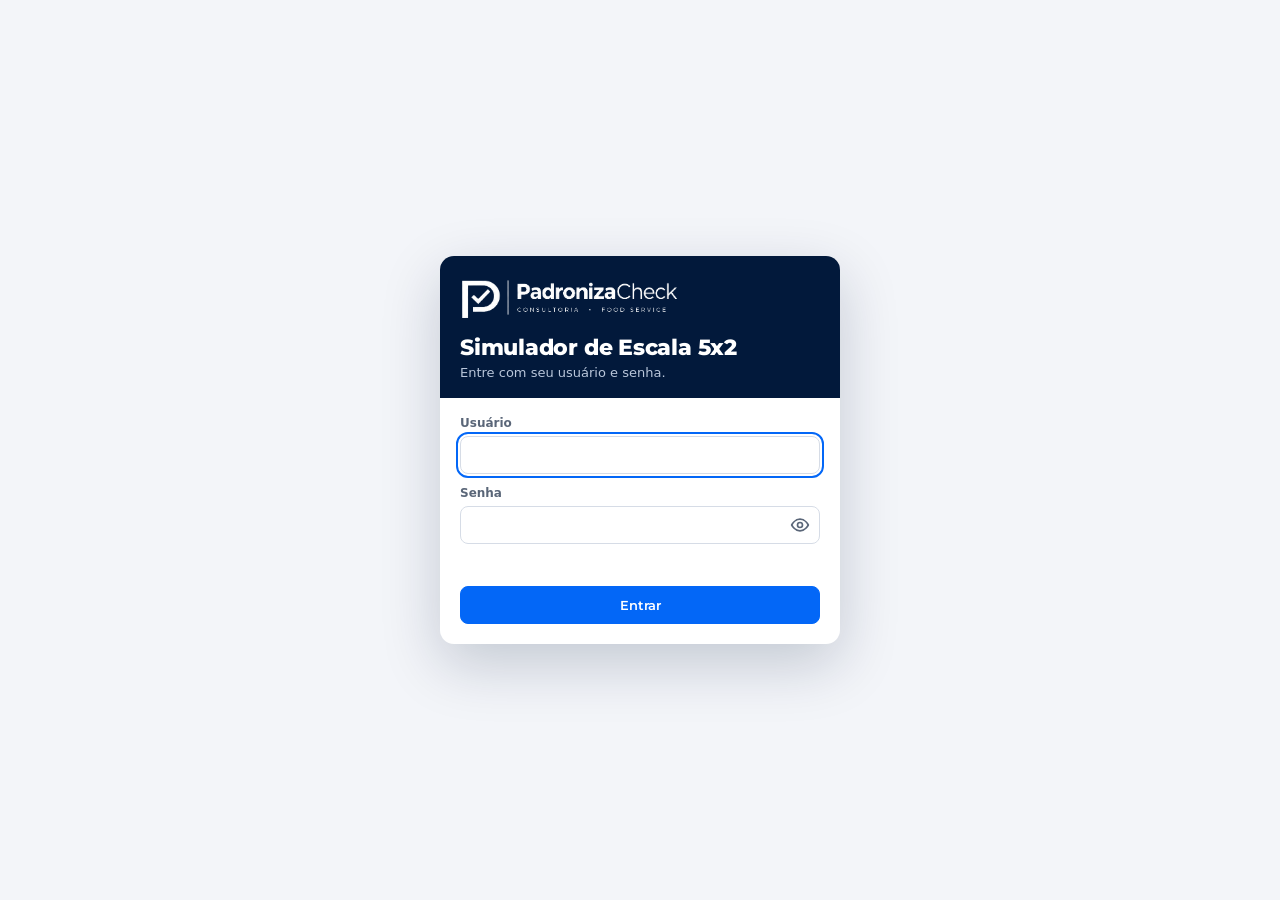
<file: login.html>
<!doctype html>
<html lang="pt-BR">
  <head>
    <meta charset="UTF-8" />
    <meta name="viewport" content="width=device-width, initial-scale=1.0" />
    <title>Login · Simulador de Escala 5x2</title>
    <link rel="preconnect" href="https://fonts.googleapis.com" />
    <link rel="preconnect" href="https://fonts.gstatic.com" crossorigin />
    <link
      rel="stylesheet"
      href="https://fonts.googleapis.com/css2?family=Montserrat:wght@400;500;600;700;800&display=swap"
    />
    <link rel="stylesheet" href="style.css" />
  </head>
  <body class="login-page">
    <main class="login-card">
      <div class="login-head">
        <img
          class="logo"
          src="[data-uri]"
          alt="PadronizaCheck · Consultoria · Food Service"
          width="641"
          height="123"
        />
        <h1>Simulador de Escala 5x2</h1>
        <p>Entre com seu usuário e senha.</p>
      </div>
      <form class="login-body" id="login-form" novalidate>
        <label class="f"
          >Usuário<input
            id="usuario"
            autocomplete="username"
            autocapitalize="none"
            spellcheck="false"
            required
            autofocus
        /></label>
        <label class="f"
          >Senha<span class="senha-campo"
            ><input
              id="senha"
              type="password"
              autocomplete="current-password"
              required
            /><button
              class="icon-btn"
              type="button"
              id="ver-senha"
              aria-label="Mostrar senha"
              aria-pressed="false"
            >
              <svg
                viewBox="0 0 24 24"
                width="20"
                height="20"
                fill="none"
                stroke="currentColor"
                stroke-width="2"
                stroke-linecap="round"
                stroke-linejoin="round"
                aria-hidden="true"
              >
                <path d="M2 12s3.6-7 10-7 10 7 10 7-3.6 7-10 7-10-7-10-7Z" />
                <circle cx="12" cy="12" r="3" />
                <line class="risco" x1="4" y1="4" x2="20" y2="20" />
              </svg></button></span
        ></label>
        <p class="login-err" id="login-err" role="alert"></p>
        <button class="btn primary" type="submit">Entrar</button>
      </form>
    </main>

    <script>
      const DESTINO = "index.html";
      const CHAVE = "padroniza-usuario";
      const TOTAL_LOGINS = 25;

      // usuario1 / user1, usuario2 / user2, ... usuario25 / user25
      const LOGINS = {};
      for (let i = 1; i <= TOTAL_LOGINS; i++) LOGINS[`usuario${i}`] = `user${i}`;

      try {
        if (sessionStorage.getItem(CHAVE)) location.replace(DESTINO);
      } catch (e) {}

      const erro = document.getElementById("login-err");
      const campoSenha = document.getElementById("senha");
      const verSenha = document.getElementById("ver-senha");

      verSenha.onclick = () => {
        const mostrar = campoSenha.type === "password";
        campoSenha.type = mostrar ? "text" : "password";
        verSenha.setAttribute("aria-pressed", mostrar);
      };

      document.getElementById("login-form").onsubmit = (e) => {
        e.preventDefault();
        const usuario = document
          .getElementById("usuario")
          .value.trim()
          .toLowerCase();

        if (LOGINS[usuario] !== campoSenha.value) {
          erro.textContent = "Usuário ou senha incorretos.";
          campoSenha.value = "";
          campoSenha.focus();
          return;
        }

        try {
          sessionStorage.setItem(CHAVE, usuario);
          location.href = DESTINO;
        } catch (x) {
          erro.textContent =
            "Não foi possível entrar. Verifique se o navegador permite salvar dados do site.";
        }
      };
    </script>
  </body>
</html>
</file>
<file: style.css>
/* Layout: faixa azul-marinho de marca + abas por etapa (Empresa → Funcionamento → Setores e equipe → Escala), grade de escala agrupada por setor como peça central */
:root {
  --navy: #02193b;
  --blue: #0367f7;
  --cyan: #02c5fe;
  --silver: #dddddf;
  --bg: #f3f5f9;
  --surface: #ffffff;
  --surface-2: #eef2f8;
  --line: #d6dce6;
  --fg: #0e1a2e;
  --muted: #5a6678;
  --accent: #0367f7;
  --accent-soft: #e3eeff;
  --ok: #137a45;
  --ok-bg: #e2f5ea;
  --warn: #a65b00;
  --warn-bg: #fff1dc;
  --bad: #b42318;
  --bad-bg: #fde7e5;
  --off-bg: #eaedf2;
  --off-fg: #6b7686;
  --grp: #f6f8fc;
  --band: #02193b;
  --band-fg: #ffffff;
  --f-display: "Montserrat", Arial, Helvetica, sans-serif;
  --f-body: "Montserrat", Arial, Helvetica, sans-serif;
  --f-mono: "JetBrains Mono", ui-monospace, Menlo, Consolas, monospace;
}
@media (prefers-color-scheme: dark) {
  :root:not([data-theme="light"]) {
    --bg: #06101f;
    --surface: #0c1a30;
    --surface-2: #11223d;
    --line: #1f3354;
    --fg: #e7edf7;
    --muted: #93a1b8;
    --accent: #3e8bff;
    --accent-soft: #12305e;
    --ok: #5bd08f;
    --ok-bg: #0e3022;
    --warn: #f2b05c;
    --warn-bg: #3a2a10;
    --bad: #ff7a6e;
    --bad-bg: #3d1512;
    --off-bg: #15233a;
    --off-fg: #7f8da4;
    --grp: #0a1628;
    --band: #02193b;
    --band-fg: #ffffff;
    color-scheme: dark;
  }
}
:root[data-theme="dark"] {
  --bg: #06101f;
  --surface: #0c1a30;
  --surface-2: #11223d;
  --line: #1f3354;
  --fg: #e7edf7;
  --muted: #93a1b8;
  --accent: #3e8bff;
  --accent-soft: #12305e;
  --ok: #5bd08f;
  --ok-bg: #0e3022;
  --warn: #f2b05c;
  --warn-bg: #3a2a10;
  --bad: #ff7a6e;
  --bad-bg: #3d1512;
  --off-bg: #15233a;
  --off-fg: #7f8da4;
  --grp: #0a1628;
  --band: #02193b;
  --band-fg: #ffffff;
  color-scheme: dark;
}

* {
  box-sizing: border-box;
}
body {
  background: var(--bg);
  color: var(--fg);
  font-family: var(--f-body);
  font-size: 14px;
  line-height: 1.5;
}
body::before {
  content: "";
  position: fixed;
  inset: 0 0 auto;
  height: env(safe-area-inset-top, 0px);
  z-index: 10;
  background: var(--band);
}
.wrap {
  max-width: 1120px;
  margin: 0 auto;
  padding-left: max(16px, env(safe-area-inset-left, 0px));
  padding-right: max(16px, env(safe-area-inset-right, 0px));
}
header.band {
  background: var(--band);
  color: var(--band-fg);
}
header .wrap {
  padding-block: 22px 18px;
  display: flex;
  flex-wrap: wrap;
  gap: 12px 24px;
  align-items: flex-end;
  justify-content: space-between;
  position: relative;
}
.btn-sair {
  position: absolute;
  top: 22px;
  right: max(16px, env(safe-area-inset-right, 0px));
  font: 600 12px var(--f-body);
  padding: 8px 14px;
  border-radius: 8px;
  border: 1px solid #2a4470;
  background: transparent;
  color: #c9d6ea;
  cursor: pointer;
}
.btn-sair:hover {
  border-color: #c9d6ea;
  color: #fff;
}
.logo {
  height: 42px;
  width: auto;
  display: block;
  margin-bottom: 14px;
}
h1 {
  font-family: var(--f-display);
  font-weight: 800;
  font-size: clamp(22px, 4vw, 30px);
  margin: 4px 0 0;
  text-wrap: balance;
  letter-spacing: -0.01em;
}
.lede {
  margin: 6px 0 0;
  color: #b9c6da;
  max-width: 62ch;
  font-size: 13px;
}
.fase-chip {
  display: flex;
  gap: 6px;
  flex-wrap: wrap;
}
.fase-chip button {
  font: 600 12px var(--f-body);
  padding: 8px 12px;
  border-radius: 8px;
  border: 1px solid #2a4470;
  background: transparent;
  color: #c9d6ea;
  cursor: pointer;
}
.fase-chip button[aria-pressed="true"] {
  background: var(--blue);
  border-color: var(--blue);
  color: #fff;
}
nav.tabs {
  position: sticky;
  top: env(safe-area-inset-top, 0px);
  z-index: 5;
  background: var(--surface);
  border-bottom: 1px solid var(--line);
}
nav.tabs .wrap {
  display: flex;
  gap: 4px;
  overflow-x: auto;
}
nav.tabs button {
  font: 600 13px var(--f-body);
  color: var(--muted);
  background: none;
  border: 0;
  padding: 14px 12px;
  border-bottom: 3px solid transparent;
  cursor: pointer;
  white-space: nowrap;
  display: flex;
  gap: 8px;
  align-items: center;
}
nav.tabs button .n {
  font: 600 11px var(--f-mono);
  width: 20px;
  height: 20px;
  border-radius: 50%;
  display: inline-grid;
  place-items: center;
  background: var(--surface-2);
  color: var(--muted);
}
nav.tabs button[aria-selected="true"] {
  color: var(--fg);
  border-bottom-color: var(--accent);
}
nav.tabs button[aria-selected="true"] .n {
  background: var(--accent);
  color: #fff;
}
main .wrap {
  padding-block: 24px 64px;
}
section.panel {
  display: grid;
  gap: 20px;
}
h2 {
  font-family: var(--f-display);
  font-size: 19px;
  font-weight: 700;
  margin: 0;
  text-wrap: balance;
}
h3 {
  font-size: 13px;
  font-weight: 700;
  margin: 0;
  text-transform: uppercase;
  letter-spacing: 0.08em;
  color: var(--muted);
}
.hint {
  color: var(--muted);
  font-size: 13px;
  margin: 4px 0 0;
  max-width: 72ch;
}
.box {
  background: var(--surface);
  border: 1px solid var(--line);
  border-radius: 12px;
  padding: 18px;
  display: grid;
  gap: 12px;
  min-width: 0;
}
.grid-form {
  display: grid;
  grid-template-columns: repeat(auto-fit, minmax(200px, 1fr));
  gap: 14px;
}
label.f {
  display: grid;
  gap: 6px;
  font-size: 12px;
  font-weight: 600;
  color: var(--muted);
}
input,
select {
  font: 500 14px var(--f-body);
  color: var(--fg);
  background: var(--surface);
  border: 1px solid var(--line);
  border-radius: 8px;
  padding: 9px 10px;
  width: 100%;
  min-width: 0;
}
input[type="time"] {
  font-family: var(--f-mono);
  font-size: 13px;
}
input[type="number"] {
  font-family: var(--f-mono);
}
input[type="checkbox"] {
  width: 18px;
  height: 18px;
  accent-color: var(--blue);
}
input:focus-visible,
select:focus-visible,
button:focus-visible {
  outline: 2px solid var(--accent);
  outline-offset: 2px;
}
.scroll {
  overflow-x: auto;
  -webkit-overflow-scrolling: touch;
}
table {
  border-collapse: collapse;
  width: 100%;
  font-variant-numeric: tabular-nums;
}
th {
  font-size: 11px;
  text-transform: uppercase;
  letter-spacing: 0.08em;
  color: var(--muted);
  font-weight: 700;
  text-align: left;
  padding: 8px;
  border-bottom: 1px solid var(--line);
  white-space: nowrap;
}
td {
  padding: 6px 8px;
  border-bottom: 1px solid var(--line);
  vertical-align: middle;
}
.t-form td input,
.t-form td select {
  padding: 7px 8px;
}
.t-func {
  min-width: 760px;
}
.t-setor {
  min-width: 560px;
}
.t-team {
  min-width: 900px;
}
.inline-row {
  display: flex;
  flex-wrap: wrap;
  gap: 10px;
  align-items: flex-end;
}
.inline-row label.f {
  width: 130px;
}
.row-actions {
  display: flex;
  gap: 10px;
  flex-wrap: wrap;
  align-items: center;
}
.btn {
  font: 600 13px var(--f-body);
  padding: 10px 14px;
  border-radius: 8px;
  border: 1px solid var(--line);
  background: var(--surface);
  color: var(--fg);
  cursor: pointer;
}
.btn.primary {
  background: var(--blue);
  border-color: var(--blue);
  color: #fff;
}
.btn.ghost {
  background: transparent;
}
.btn.danger {
  color: var(--bad);
}
.btn.sm {
  padding: 7px 10px;
  font-size: 12px;
}
.icon-btn {
  border: 0;
  background: none;
  color: var(--muted);
  cursor: pointer;
  font: 600 18px var(--f-body);
  padding: 4px 8px;
  border-radius: 6px;
}
.icon-btn:hover {
  color: var(--bad);
  background: var(--bad-bg);
}
.pill {
  font: 600 11px var(--f-body);
  padding: 3px 8px;
  border-radius: 999px;
  white-space: nowrap;
  display: inline-block;
}
.pill.ok {
  background: var(--ok-bg);
  color: var(--ok);
}
.pill.warn {
  background: var(--warn-bg);
  color: var(--warn);
}
.pill.bad {
  background: var(--bad-bg);
  color: var(--bad);
}
.pill.nt {
  background: var(--surface-2);
  color: var(--muted);
}
.tag-ess {
  font: 700 10px var(--f-body);
  letter-spacing: 0.08em;
  text-transform: uppercase;
  color: var(--bad);
  border: 1px solid currentColor;
  border-radius: 4px;
  padding: 1px 5px;
  margin-left: 6px;
}
.kpis {
  display: grid;
  grid-template-columns: repeat(auto-fit, minmax(170px, 1fr));
  gap: 12px;
}
.kpi {
  background: var(--surface);
  border: 1px solid var(--line);
  border-radius: 12px;
  padding: 14px 16px;
  min-width: 0;
}
.kpi .l {
  font-size: 11px;
  text-transform: uppercase;
  letter-spacing: 0.08em;
  color: var(--muted);
  font-weight: 700;
}
.kpi .v {
  font: 700 24px var(--f-mono);
  margin-top: 4px;
  letter-spacing: -0.02em;
}
.kpi .s {
  font-size: 12px;
  color: var(--muted);
  margin-top: 2px;
}
.kpi.alert {
  border-color: var(--bad);
}
.kpi.alert .v {
  color: var(--bad);
}
.kpi.good .v {
  color: var(--ok);
}
.escala {
  min-width: 860px;
}
.escala th.day,
.escala td.cell {
  text-align: center;
}
.escala td.name {
  white-space: nowrap;
}
.escala td.name b {
  display: block;
  font-size: 13px;
}
.escala td.name span {
  font-size: 11px;
  color: var(--muted);
}
.escala tr.grp td {
  background: var(--grp);
  font-size: 11px;
  font-weight: 700;
  letter-spacing: 0.08em;
  text-transform: uppercase;
  color: var(--muted);
  padding: 8px;
}
.escala tr.grp td span.req {
  font-weight: 500;
  letter-spacing: 0;
  text-transform: none;
  margin-left: 8px;
}
.cell button {
  width: 100%;
  min-width: 92px;
  border: 1px solid transparent;
  border-radius: 8px;
  padding: 7px 4px;
  font: 600 12px var(--f-mono);
  cursor: pointer;
  background: var(--accent-soft);
  color: var(--fg);
}
.cell button.off {
  background: var(--off-bg);
  color: var(--off-fg);
  font-family: var(--f-body);
  letter-spacing: 0.1em;
  font-size: 11px;
}
.cell button.closed {
  background: repeating-linear-gradient(
    135deg,
    var(--off-bg) 0 6px,
    transparent 6px 12px
  );
  color: var(--off-fg);
  cursor: default;
  font-family: var(--f-body);
  font-size: 11px;
}
.cell button.nopico {
  box-shadow: inset 0 -3px 0 var(--warn);
}
.cell button:not(.closed):hover {
  border-color: var(--accent);
}
.escala td.h {
  font: 600 12px var(--f-mono);
  white-space: nowrap;
}
.escala tfoot td {
  font-size: 12px;
  background: var(--surface-2);
  text-align: center;
}
.escala tfoot td:first-child {
  text-align: left;
  font-weight: 700;
}
.daytype {
  display: block;
  font: 600 9px var(--f-body);
  letter-spacing: 0.08em;
  margin-top: 2px;
}
.daytype.pico {
  color: var(--bad);
}
.daytype.normal {
  color: var(--muted);
}
.daytype.tranq {
  color: var(--ok);
}
.legend {
  display: flex;
  gap: 16px;
  flex-wrap: wrap;
  font-size: 12px;
  color: var(--muted);
}
.legend i {
  display: inline-block;
  width: 14px;
  height: 14px;
  border-radius: 4px;
  vertical-align: -2px;
  margin-right: 6px;
}
.cov {
  min-width: 640px;
}
.cov td,
.cov th {
  text-align: center;
}
.cov td:first-child,
.cov th:first-child {
  text-align: left;
  white-space: nowrap;
}
.heat {
  min-width: 560px;
}
.heat td,
.heat th {
  text-align: center;
  padding: 4px;
}
.heat td.hr {
  font: 600 11px var(--f-mono);
  color: var(--muted);
  text-align: right;
  padding-right: 10px;
}
.heat td.v {
  font: 600 12px var(--f-mono);
  border-radius: 4px;
  border: 2px solid var(--surface);
}
.heat td.v.pk {
  outline: 2px solid var(--accent);
  outline-offset: -2px;
}
.notes {
  display: grid;
  gap: 10px;
  padding-left: 18px;
  margin: 0;
  color: var(--fg);
  max-width: 78ch;
}
.notes li::marker {
  color: var(--accent);
}
.alerts {
  display: grid;
  gap: 8px;
}
.alert-row {
  padding: 10px 12px;
  border-radius: 8px;
  font-size: 13px;
  background: var(--bad-bg);
  color: var(--bad);
}
.alert-row.warn {
  background: var(--warn-bg);
  color: var(--warn);
}
.alert-row.ok {
  background: var(--ok-bg);
  color: var(--ok);
}
.sheet-head {
  display: flex;
  flex-wrap: wrap;
  gap: 8px 16px;
  justify-content: space-between;
  align-items: flex-end;
}
.sheet-head .who {
  font-size: 13px;
  color: var(--muted);
}
.sheet-head .who b {
  color: var(--fg);
  font-size: 16px;
}
.ben-grid {
  display: grid;
  grid-template-columns: repeat(auto-fit, minmax(260px, 1fr));
  gap: 16px;
}
.ben-col {
  display: grid;
  gap: 10px;
  align-content: start;
  min-width: 0;
}
.ben-col h4 {
  margin: 0;
  font-size: 14px;
  font-weight: 700;
  color: var(--fg);
}
.ben-item {
  display: grid;
  grid-template-columns: auto 1fr;
  gap: 4px 12px;
  align-items: baseline;
}
.ben-item .num {
  font: 700 18px var(--f-mono);
  color: var(--accent);
  white-space: nowrap;
}
.ben-item .txt {
  font-size: 13px;
}
.ben-item .txt small {
  display: block;
  color: var(--muted);
  font-size: 12px;
}
.toast {
  position: fixed;
  left: 50%;
  bottom: calc(20px + env(safe-area-inset-bottom, 0px));
  transform: translateX(-50%);
  background: var(--navy);
  color: #fff;
  padding: 10px 16px;
  border-radius: 8px;
  font-weight: 600;
  font-size: 13px;
  z-index: 20;
}
textarea.copybox {
  width: 100%;
  min-height: 140px;
  font: 12px var(--f-mono);
  background: var(--surface-2);
  color: var(--fg);
  border: 1px solid var(--line);
  border-radius: 8px;
  padding: 10px;
}

.login-page {
  margin: 0;
  min-height: 100vh;
  min-height: 100dvh;
  display: grid;
  place-items: center;
  padding: 16px;
}
.login-card {
  width: 100%;
  max-width: 400px;
  border-radius: 14px;
  overflow: hidden;
  background: var(--surface);
  box-shadow: 0 20px 60px rgba(2, 25, 59, 0.2);
}
.login-head {
  background: var(--band);
  color: var(--band-fg);
  padding: 22px 20px 18px;
}
.login-head .logo {
  max-width: 100%;
  object-fit: contain;
}
.login-head h1 {
  font-size: 22px;
}
.login-head p {
  margin: 4px 0 0;
  font-size: 13px;
  color: #b9c6da;
}
.login-body {
  padding: 18px 20px 20px;
  display: grid;
  gap: 12px;
}
.senha-campo {
  position: relative;
  display: block;
}
.senha-campo input {
  padding-right: 44px;
}
.senha-campo input::-ms-reveal {
  display: none;
}
.senha-campo .icon-btn {
  position: absolute;
  top: 50%;
  right: 4px;
  transform: translateY(-50%);
  display: flex;
  padding: 6px;
}
.senha-campo .icon-btn:hover {
  color: var(--accent);
  background: var(--accent-soft);
}
.senha-campo .risco {
  display: none;
}
.senha-campo [aria-pressed="true"] .risco {
  display: inline;
}
.login-err {
  font-size: 12px;
  color: var(--bad);
  min-height: 1.5em;
  margin: 0;
}
.lei-hero {
  display: grid;
  grid-template-columns: minmax(0, 1.4fr) minmax(0, 1fr);
  gap: 16px;
}
@media (max-width: 760px) {
  .lei-hero {
    grid-template-columns: 1fr;
  }
}
.count {
  background: var(--band);
  color: #fff;
  border-radius: 12px;
  padding: 20px;
  display: grid;
  gap: 6px;
  align-content: center;
}
.count .big {
  font: 700 44px var(--f-mono);
  letter-spacing: -0.03em;
  line-height: 1;
}
.count .lab {
  font-size: 13px;
  color: #b9c6da;
}
.count .cap {
  font-size: 11px;
  letter-spacing: 0.12em;
  text-transform: uppercase;
  color: var(--cyan);
  font-weight: 700;
}
.timeline {
  display: grid;
  gap: 0;
  position: relative;
}
.tl-item {
  display: grid;
  grid-template-columns: 110px 1fr;
  gap: 14px;
  padding: 12px 0;
  border-top: 1px solid var(--line);
}
.tl-item:first-child {
  border-top: 0;
}
.tl-date {
  font: 600 13px var(--f-mono);
  color: var(--accent);
}
.tl-item b {
  display: block;
  font-size: 14px;
}
.tl-item span {
  font-size: 13px;
  color: var(--muted);
}
.tl-item.now .tl-date::after {
  content: "PRÓXIMO";
  display: inline-block;
  margin-left: 6px;
  font: 700 9px var(--f-body);
  letter-spacing: 0.1em;
  background: var(--accent);
  color: #fff;
  border-radius: 4px;
  padding: 2px 5px;
  vertical-align: 2px;
}
.rules {
  display: grid;
  grid-template-columns: repeat(auto-fit, minmax(250px, 1fr));
  gap: 12px;
}
.rule {
  background: var(--surface);
  border: 1px solid var(--line);
  border-radius: 12px;
  padding: 16px;
  display: grid;
  gap: 6px;
  align-content: start;
  min-width: 0;
}
.rule .k {
  font-size: 11px;
  letter-spacing: 0.1em;
  text-transform: uppercase;
  color: var(--muted);
  font-weight: 700;
}
.rule b {
  font-size: 15px;
}
.rule p {
  margin: 0;
  font-size: 13px;
  color: var(--fg);
}
.rule.key {
  border-color: var(--accent);
  box-shadow: inset 3px 0 0 var(--accent);
}
.steps {
  display: grid;
  gap: 10px;
  counter-reset: st;
  margin: 0;
  padding: 0;
  list-style: none;
}
.steps li {
  display: grid;
  grid-template-columns: 28px 1fr;
  gap: 12px;
  align-items: start;
  font-size: 14px;
}
.steps li::before {
  counter-increment: st;
  content: counter(st);
  font: 600 12px var(--f-mono);
  width: 24px;
  height: 24px;
  border-radius: 50%;
  background: var(--accent-soft);
  color: var(--accent);
  display: grid;
  place-items: center;
}
.steps li small {
  display: block;
  color: var(--muted);
  font-size: 12px;
}
.src {
  font-size: 12px;
  color: var(--muted);
}
.src a {
  color: var(--accent);
}
footer {
  color: var(--muted);
  font-size: 12px;
  padding-block: 8px 32px;
}
@media (prefers-reduced-motion: no-preference) {
  .cell button {
    transition:
      background 0.15s,
      border-color 0.15s;
  }
}
:root {
  padding-top: env(safe-area-inset-top, 0px);
  padding-bottom: env(safe-area-inset-bottom, 0px);
}
body {
  margin: 0;
  font:
    14px system-ui,
    sans-serif;
}
img {
  max-width: 100%;
}
[hidden] {
  display: none !important;
}
</file>
